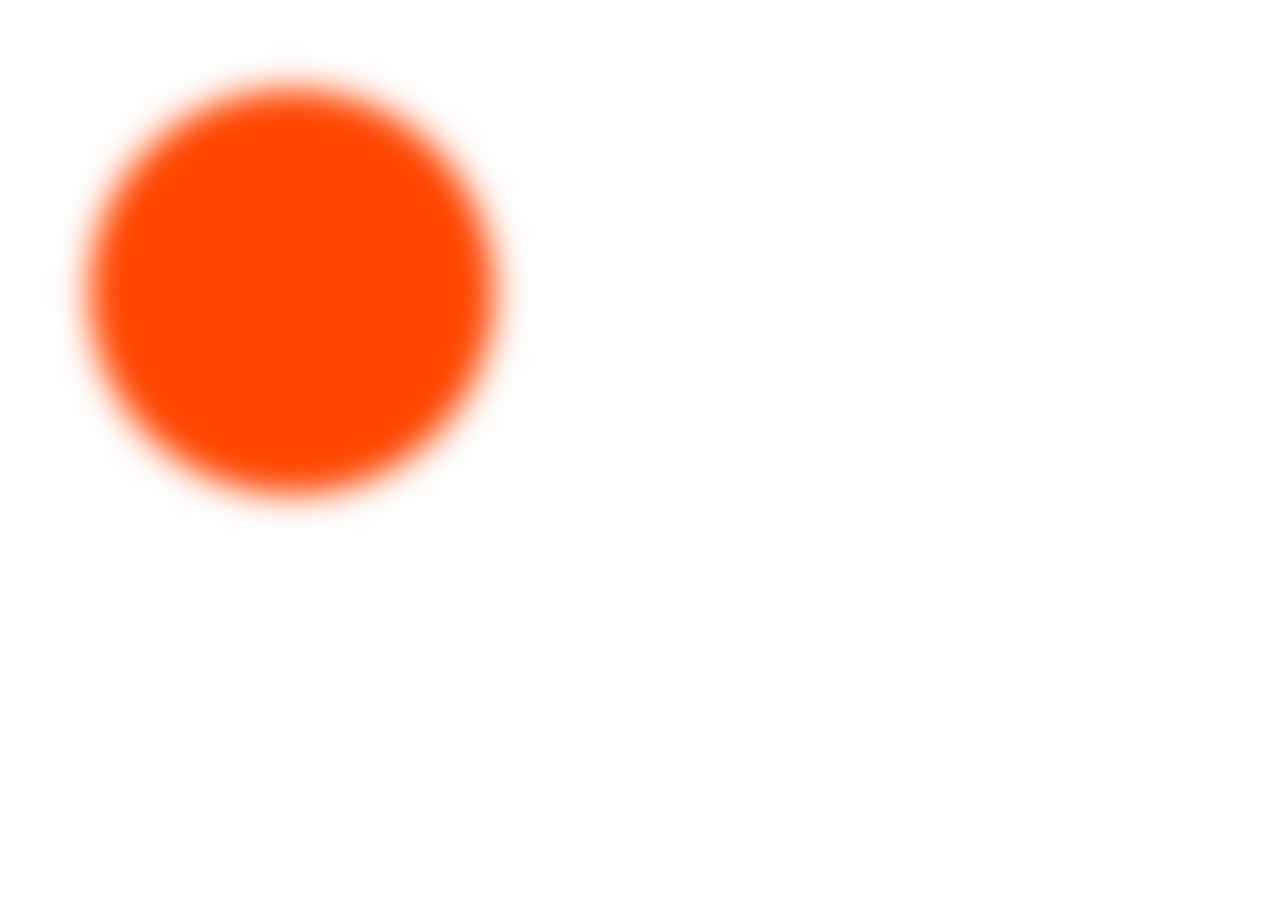
<file: test/animation_test.html>
<!DOCTYPE html>
<html lang="en">
<head>
    <meta charset="UTF-8">
    <meta name="viewport" content="width=device-width, initial-scale=1.0">
    <title>Document</title>
    <link rel="stylesheet" href="./animation_test.css">
</head>
<body>

    <div id="hero1"></div>
    <div id="hero2"></div>
    
</body>
</html>
</file>
<file: test/animation_test.css>
*{
    margin: 0;
    padding: 0;
    box-sizing: border-box;
    font-family: 'Gillroy';
}

html, body{
    height: 100%;
    width: 100%;
}

body{
    padding: 100px;
}

#hero1{
    height: 30vw;
    width: 30vw;
    background-color: orangered;
    border-radius: 50%;
    filter: blur(20px);
    position: absolute;
}

#hero2{
    height: 30vw;
    width: 30vw;
    background-color: orangered;
    border-radius: 50%;
    position: absolute;
    filter: blur(20px);
    animation: anime;
    animation-duration: 3s;
    animation-timing-function: linear;
    animation-iteration-count: infinite;
    animation-direction: alternate;
}

@keyframes anime {
    from{
        transform: translate(-10%, -10%);
    }
    to{
        transform: translate(10%, 10%);
    }
}
</file>
